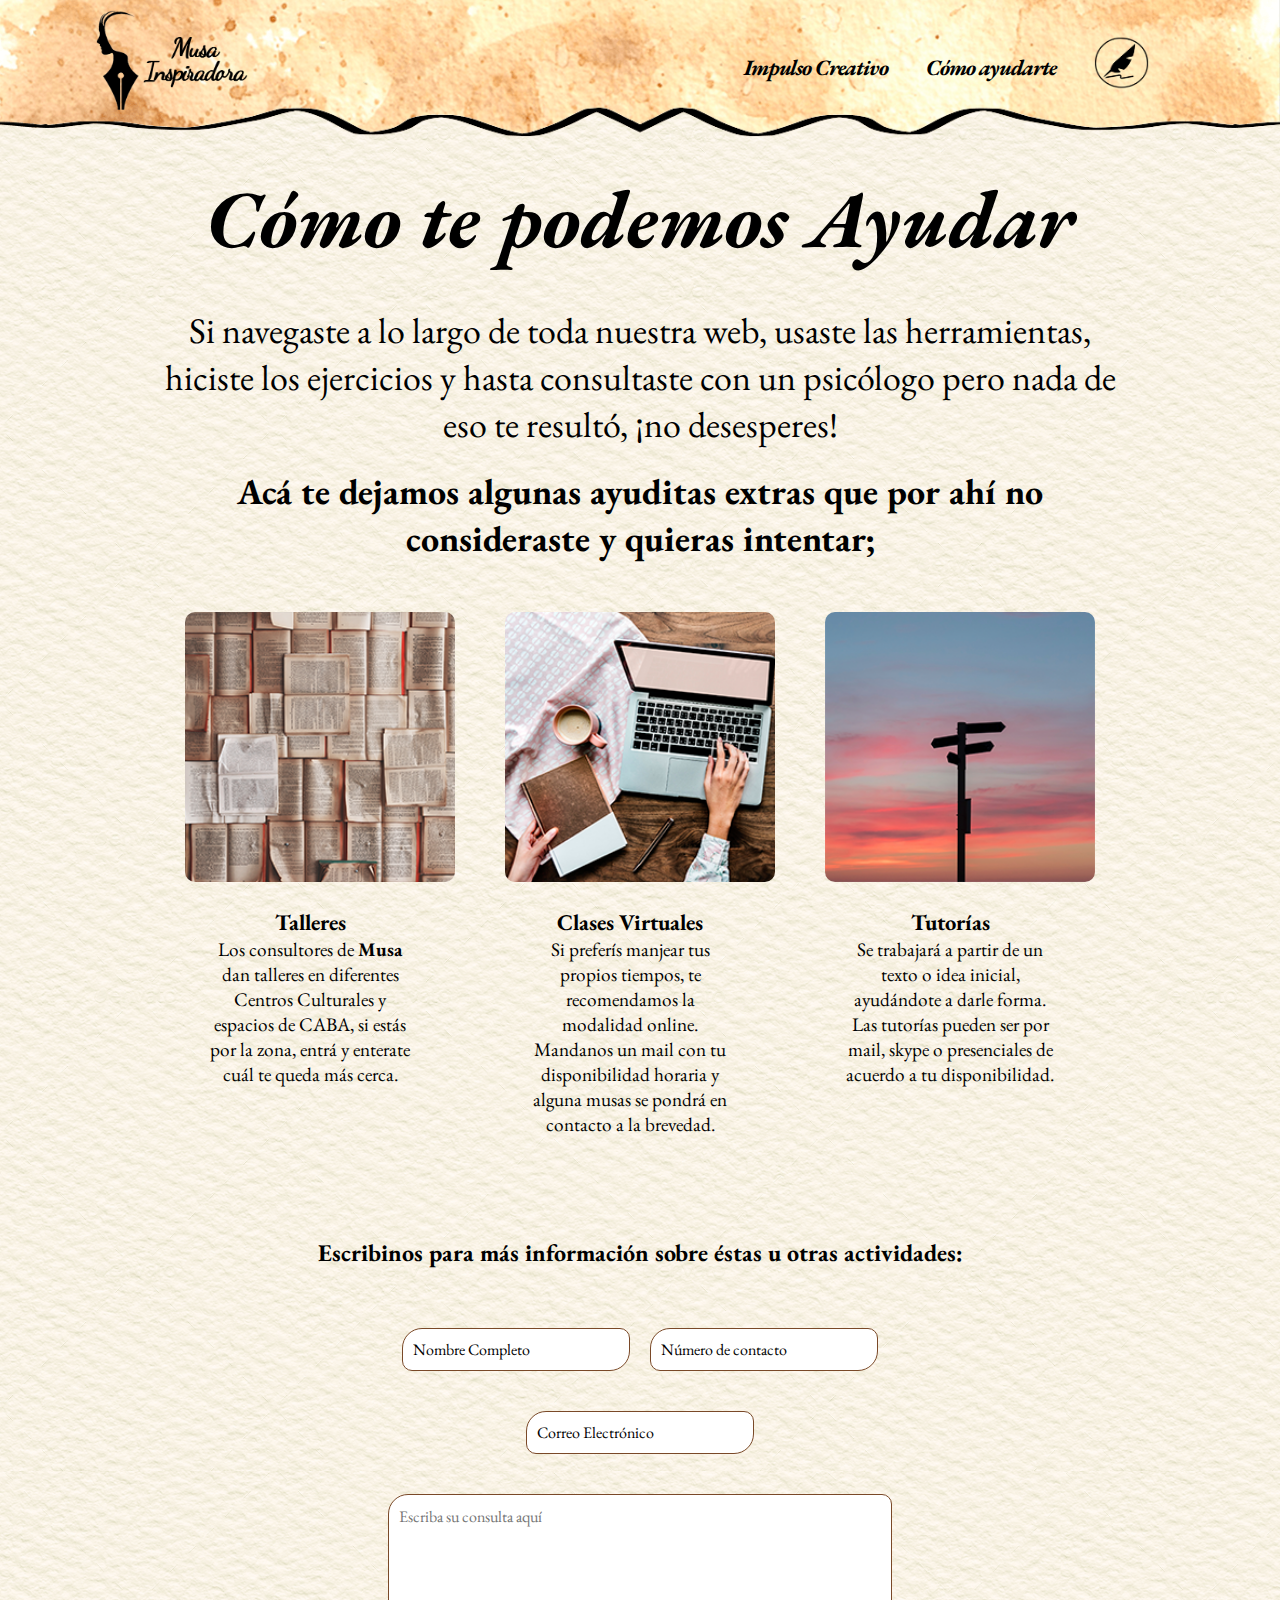
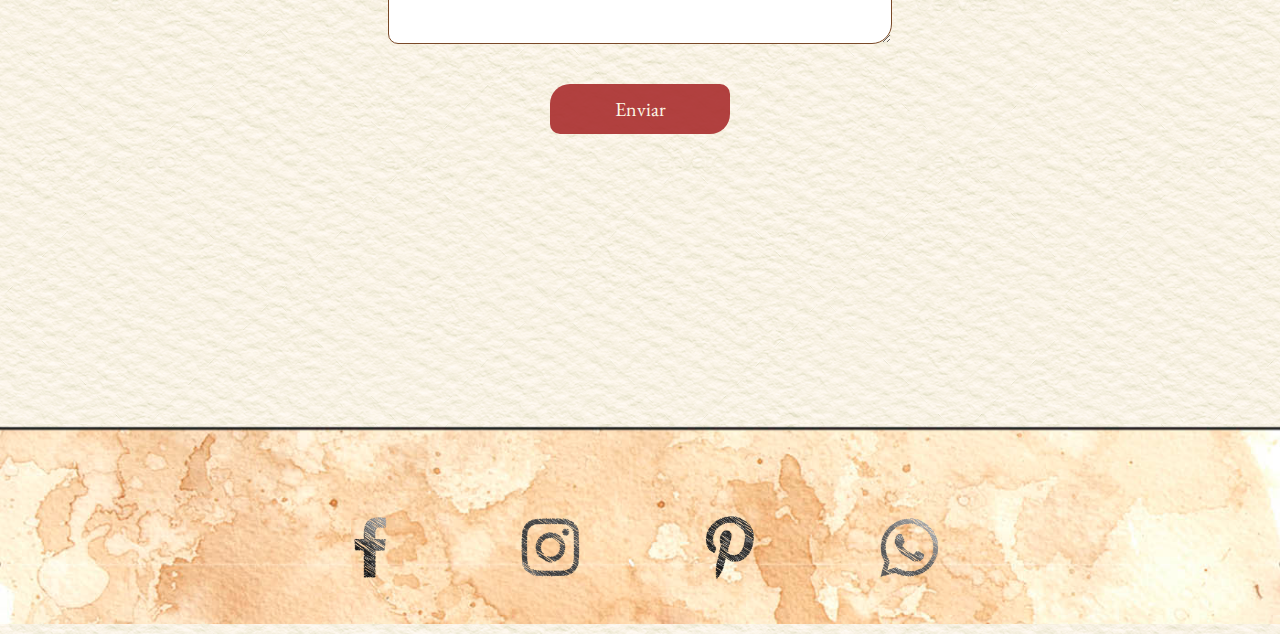
<file: htdocs/ayuda.html>
<!DOCTYPE html>
<html lang="es">
<head>
    <meta charset="UTF-8">
    <meta name="viewport" content="width=device-width, initial-scale=1.0">
    <link rel="stylesheet" href="ayuda.css">    
    <link href="https://fonts.googleapis.com/css?family=EB+Garamond:400,400i" rel="stylesheet">
    <link href="https://fonts.googleapis.com/css?family=Dancing+Script" rel="stylesheet">
    <link rel="shortcut icon" href="../material/logos e iconos/user.png">
    <title>Ayuda | Musa Inspiradora</title>
</head>
<body>
    <div class="container">
        <header>
            <a href="index.html"><img src="../MATERIAL/logos e iconos/logomusa.png" class="musa" alt="Musa Inspiradora"></a>
            <nav class="nav-menu">
                <ul>
                    <li class="nav-item desplegable"><a href="#">Impulso Creativo</a>
                        <ul class="submenu">
                            <li><a class="submenu-item" href="ejercicios.html">Ejercicios</a></li>
                            <li><a class="submenu-item" href="#">Imágenes Disparadoras</a></li>
                            <li><a class="submenu-item" href="#">Generador de Personaje</a></li>
                        </ul>
                    </li>
                    <!-- <li class="nav-item desplegable"><a href="#">Herramientas del Escritor</a>
                        <ul class="submenu">
                            <li><a href="#" class="submenu-item">Diccionario</a></li>
                            <li><a href="#" class="submenu-item">Sinónimo y Antónimos</a></li>
                            <li><a href="#" class="submenu-item">Nombres de personajes</a></li>
                            <li><a href="#" class="submenu-item">Páginas amigas</a></li>
                        </ul>
                    </li> -->
                    <!-- <li class="nav-item desplegable"><a href="#">Organizador de Ideas</a>
                        <ul class="submenu">
                            <li><a href="#" class="submenu-item">Infogramas</a></li>
                            <li><a href="#" class="submenu-item">Storyplaner</a></li>
                            <li><a href="#" class="submenu-item">Genealogía de Personaje</a></li>
                        </ul>
                    </li> -->
                    <li class="nav-item desplegable"><a href="#">Cómo ayudarte</a></li>
                    <li class="nav-item"><a "user" href="http://www.google.com"><img class="user" src="../MATERIAL/logos e iconos/user.png" alt="Ingresar"/></a></li>
                </ul>
            </nav>
        </header>
        <main>
            <section class="ayuda-texto">
                <h1>Cómo te podemos Ayudar</h1>
                <p>Si navegaste a lo largo de toda nuestra web, usaste las herramientas, hiciste los ejercicios
                    y hasta consultaste con un psicólogo pero nada de eso te resultó, ¡no desesperes!</p>
                <h2>Acá te dejamos algunas ayuditas extras que por ahí no consideraste y quieras intentar;</h2>
            </section>
           
            <section class="ayuda-items">
                <div class="ayuda-items-tipos">
                    <img src="../MATERIAL/imagenes/talleres.png" alt="Talleres">
                        <div class="ayuda-item-texto">
                        <h3>Talleres</h3>
                        <p class="ayuda-img-texto">Los consultores de <b>Musa</b> dan talleres en diferentes Centros Culturales
                        y espacios de CABA, si estás por la zona, entrá y 
                        enterate cuál te queda más cerca.</p>
                        <!-- <a href="#" class="ayuda-img-texto">Leer más</a> -->
                        </div>  
                </div>
                <div class="ayuda-items-tipos">
                    <img src="../MATERIAL/imagenes/clases.png" alt="Talleres">                   
                    <div class="ayuda-item-texto" alt="Clases Virtuales">
                        <h3>Clases Virtuales</h3>
                        <p class="ayuda-img-texto">Si preferís manjear tus propios tiempos, te recomendamos
                        la modalidad online. Mandanos un mail con tu
                        disponibilidad horaria y alguna musas se pondrá en contacto a la brevedad.
                        </p>
                        <!-- <a href="#" class="ayuda-img-texto">Leer más</a> -->
                    </div>
                </div>
                <div class="ayuda-items-tipos">
                    <img src="../MATERIAL/imagenes/tutoria.png" alt="Talleres">                   
                    <div class="ayuda-item-texto" alt="Tutorías">
                        <h3>Tutorías</h3>
                        <p class="ayuda-img-texto">Se trabajará a partir de un texto o idea inicial, ayudándote
                            a darle forma. Las tutorías pueden ser por mail, skype o presenciales
                        de acuerdo a tu disponibilidad.
                        </p>
                        <!-- <a href="#" class="ayuda-img-texto">Leer más</a> -->
                    </div>
                </div>
            </section>

            <section class="ayuda-contacto" method="get">
                <h2>Escribinos para más información sobre éstas u otras actividades:</h2>
                <form class="ayuda-contacto-form" action="formularioContacto.php">
                    <input class="form" type="text" name="nombre" value="Nombre Completo" required>
                    <input class="form" type="text" name="numero" value="Número de contacto" required>
                    <input class="form" type="email" name="mail" value="Correo Electrónico" required>
                    <textarea class="form" name="mensaje" placeholder="Escriba su consulta aquí" cols="30" rows="10" maxlength="300" required></textarea>
                    <input class="form boton" type="submit" value="Enviar">
                </form>
            </section>

        </main>
        <footer>
            <ul class="redes">
                <li><a href="#"><img src="../MATERIAL/social media/fb.png" alt="facebook"></a></li>
                <li><a href="#"><img src="../MATERIAL/social media/i.png" alt="instagram"></a></li>
                <li><a href="#"><img src="../MATERIAL/social media/p.png" alt="pinterest"></a></li>
                <li><a href="#"><img src="../MATERIAL/social media/wp.png" alt="whatsapp"></a></li>
            </ul>
            <!-- <a href="http://www.freepik.com">Designed by starline / Freepik</a> -->
        </footer>
    </div> <!-- Cierra container -->
</body>
</html>
</file>
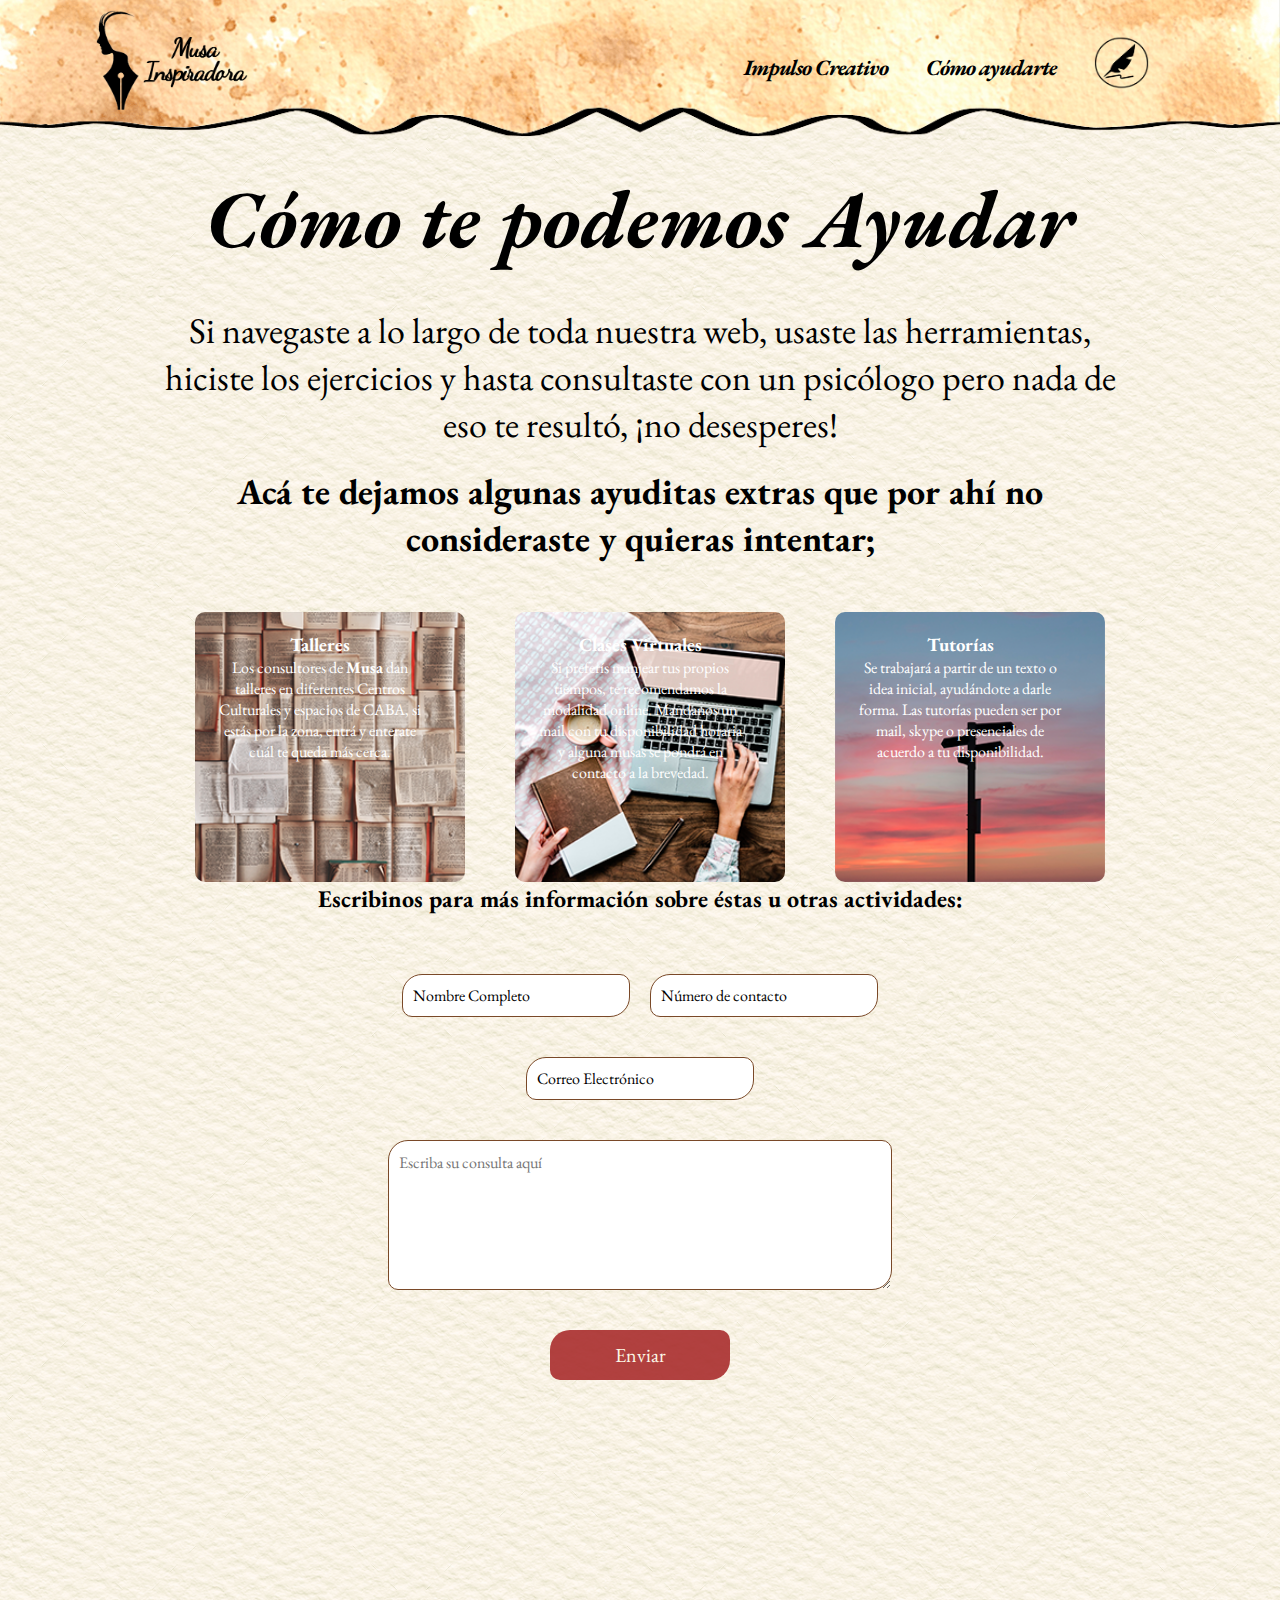
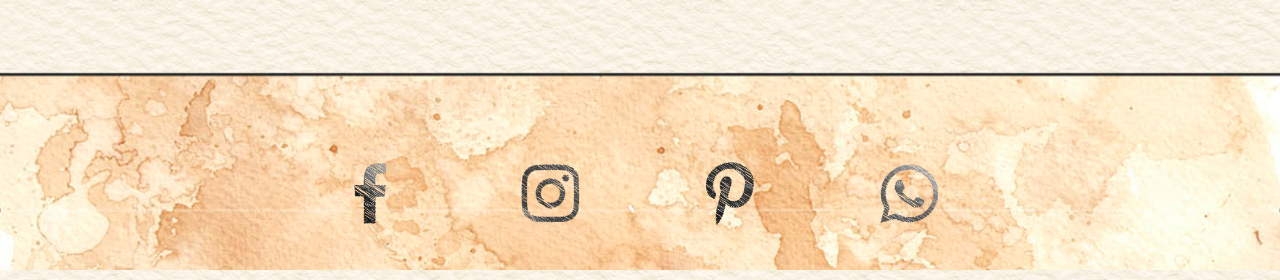
<file: html/ayuda.html>
<!DOCTYPE html>
<html lang="es">
<head>
    <meta charset="UTF-8">
    <meta name="viewport" content="width=device-width, initial-scale=1.0">
    <link rel="stylesheet" href="ayuda.css">    
    <link href="https://fonts.googleapis.com/css?family=EB+Garamond:400,400i" rel="stylesheet">
    <link href="https://fonts.googleapis.com/css?family=Dancing+Script" rel="stylesheet">
    <link rel="shortcut icon" href="../material/logos e iconos/user.png">
    <title>Ayuda | Musa Inspiradora</title>
</head>
<body>
    <div class="container">
        <header>
            <a href="index.html"><img src="../MATERIAL/logos e iconos/logomusa.png" class="musa" alt="Musa Inspiradora"></a>
            <nav class="nav-menu">
                <ul>
                    <li class="nav-item desplegable"><a href="#">Impulso Creativo</a>
                        <ul class="submenu">
                            <li><a class="submenu-item" href="ejercicios.html">Ejercicios</a></li>
                            <li><a class="submenu-item" href="#">Imágenes Disparadoras</a></li>
                            <li><a class="submenu-item" href="#">Generador de Personaje</a></li>
                        </ul>
                    </li>
                    <!-- <li class="nav-item desplegable"><a href="#">Herramientas del Escritor</a>
                        <ul class="submenu">
                            <li><a href="#" class="submenu-item">Diccionario</a></li>
                            <li><a href="#" class="submenu-item">Sinónimo y Antónimos</a></li>
                            <li><a href="#" class="submenu-item">Nombres de personajes</a></li>
                            <li><a href="#" class="submenu-item">Páginas amigas</a></li>
                        </ul>
                    </li> -->
                    <!-- <li class="nav-item desplegable"><a href="#">Organizador de Ideas</a>
                        <ul class="submenu">
                            <li><a href="#" class="submenu-item">Infogramas</a></li>
                            <li><a href="#" class="submenu-item">Storyplaner</a></li>
                            <li><a href="#" class="submenu-item">Genealogía de Personaje</a></li>
                        </ul>
                    </li> -->
                    <li class="nav-item desplegable"><a href="#">Cómo ayudarte</a></li>
                    <li class="nav-item"><a "user" href="http://www.google.com"><img class="user" src="../MATERIAL/logos e iconos/user.png" alt="Ingresar"/></a></li>
                </ul>
            </nav>
        </header>
        <main>
            <section class="ayuda-texto">
                <h1>Cómo te podemos Ayudar</h1>
                <p>Si navegaste a lo largo de toda nuestra web, usaste las herramientas, hiciste los ejercicios
                    y hasta consultaste con un psicólogo pero nada de eso te resultó, ¡no desesperes!</p>
                <h2>Acá te dejamos algunas ayuditas extras que por ahí no consideraste y quieras intentar;</h2>
            </section>
           
            <section class="ayuda-items">
                <div class="ayuda-items-tipos">
                    <img src="../MATERIAL/imagenes/talleres.png" alt="Talleres">
                        <div class="ayuda-item-texto">
                        <h3>Talleres</h3>
                        <p class="ayuda-img-texto">Los consultores de <b>Musa</b> dan talleres en diferentes Centros Culturales
                        y espacios de CABA, si estás por la zona, entrá y 
                        enterate cuál te queda más cerca.</p>
                        <!-- <a href="#" class="ayuda-img-texto">Leer más</a> -->
                        </div>  
                </div>
                <div class="ayuda-items-tipos">
                    <img src="../MATERIAL/imagenes/clases.png" alt="Talleres">                   
                    <div class="ayuda-item-texto" alt="Clases Virtuales">
                        <h3>Clases Virtuales</h3>
                        <p class="ayuda-img-texto">Si preferís manjear tus propios tiempos, te recomendamos
                        la modalidad online. Mandanos un mail con tu
                        disponibilidad horaria y alguna musas se pondrá en contacto a la brevedad.
                        </p>
                        <!-- <a href="#" class="ayuda-img-texto">Leer más</a> -->
                    </div>
                </div>
                <div class="ayuda-items-tipos">
                    <img src="../MATERIAL/imagenes/tutoria.png" alt="Talleres">                   
                    <div class="ayuda-item-texto" alt="Tutorías">
                        <h3>Tutorías</h3>
                        <p class="ayuda-img-texto">Se trabajará a partir de un texto o idea inicial, ayudándote
                            a darle forma. Las tutorías pueden ser por mail, skype o presenciales
                        de acuerdo a tu disponibilidad.
                        </p>
                        <!-- <a href="#" class="ayuda-img-texto">Leer más</a> -->
                    </div>
                </div>
            </section>

            <section class="ayuda-contacto" method="get">
                <h2>Escribinos para más información sobre éstas u otras actividades:</h2>
                <form class="ayuda-contacto-form" action="formularioContacto.php">
                    <input class="form" type="text" name="nombre" value="Nombre Completo" required>
                    <input class="form" type="text" name="numero" value="Número de contacto" required>
                    <input class="form" type="email" name="mail" value="Correo Electrónico" required>
                    <textarea class="form" name="mensaje" placeholder="Escriba su consulta aquí" cols="30" rows="10" maxlength="300" required></textarea>
                    <input class="form boton" type="submit" value="Enviar">
                </form>
            </section>

        </main>
        <footer>
            <ul class="redes">
                <li><a href="#"><img src="../MATERIAL/social media/fb.png" alt="facebook"></a></li>
                <li><a href="#"><img src="../MATERIAL/social media/i.png" alt="instagram"></a></li>
                <li><a href="#"><img src="../MATERIAL/social media/p.png" alt="pinterest"></a></li>
                <li><a href="#"><img src="../MATERIAL/social media/wp.png" alt="whatsapp"></a></li>
            </ul>
            <!-- <a href="http://www.freepik.com">Designed by starline / Freepik</a> -->
        </footer>
    </div> <!-- Cierra container -->
</body>
</html>
</file>
<file: htdocs/ayuda.css>
:root {
    --negro: #000;
    --beige: rgb(222, 159, 118);
    --marron: rgb(122, 73, 40);
    --bordo: rgb(91, 0, 16);
    --rojo: rgb(169, 44, 44);
    --papiro:#fbf6e6;
}
* { margin:0;
    padding: 0;
    -webkit-box-sizing: border-box; -moz-box-sizing: border-box; box-sizing: border-box;}
body {
    background-image: url(../MATERIAL/fondos/main.png);
    font-family: 'EB Garamond', serif;
    background-size: 100%;
    background-repeat: repeat-y;
}
.container {
    width: 100%;
    margin: auto;
    padding: 10px 0;
    /* background-color: rgba(255, 255, 255, 0.5); */
    background-image: url(../MATERIAL/fondos/nav-hoja.png);
    background-size: 100%;
    background-position-y: -25px;
    background-repeat: no-repeat;
}
/* -------------------------- 
            HEADER 
----------------------------- */
header {
    width: 85%;
    margin: auto;
    display: flex;
    justify-content: space-between;
    margin-bottom: 50px;
    font-style: italic;
}
.musa {
    max-height: 100px;
}
/*------------------ MENU ----------------*/
.nav-menu{
    position: relative;
    top: 10px;
}
.nav-menu li{
    display: inline;
    list-style: none;
    padding: 25px 0;
}
.nav-item a {
    text-decoration: none;
    font-family: 'EB Garamond', serif;
    font-size: 22px;
    font-weight: 700;
    letter-spacing: -1px;
    color: var(--negro);
    padding-bottom: 22px;
    margin-right: 35px;
    flex-grow: 1;
    flex-direction: row;
}
.nav-item a:hover{
    /* border-bottom: 2px solid var(--negro);  */
    background-image: url(../MATERIAL/hand/hover.png);
    background-size: 100%;
    background-repeat: no-repeat;
    background-position-y: bottom;
}
.user {
    max-width: 55px;
    position: relative;
    top: 15px;
}
/*------------------ SUBMENU ----------------*/
.submenu{    
    position: absolute;
    left: 0;
    max-width: 200px;
    width: 100%;
    margin: 25px 0;
    z-index: 1;
}
.desplegable{
    position: relative;
}
.submenu-item{
    display: none;
}
.desplegable:hover .submenu-item{
    display: block;
    padding: 15px 0;
    text-align: center;
    margin: auto;
    background-image: none;
}
.submenu-item:hover{
    color: var(--papiro);
    border-radius: 10px;
    background-color: var(--marron);
    opacity: .9;
}
/* -------------------------- 
            MAIN 
----------------------------- */
main{
    width: 75vw;
    margin: auto;
    margin-bottom: 30vh;
}
/*------------------ SECTION PARRAFO ----------------*/
.ayuda-texto{
    margin-bottom: 50px;
}
.ayuda-texto h1{
    font-size: 9vh;
    font-style: italic;
    text-align: center;
    margin-bottom: 4vh;
}
.ayuda-texto p, 
.ayuda-texto h2{
    font-size: 4vh;
    text-align: center;
    margin-bottom: 20px;
    color: #000;
}
.ayuda-items{
    display: flex;
    position: relative;
    justify-content: space-around;
    margin-bottom: 80px;
}
.ayuda-items img{
    width: 270px;
    border-radius: 10px;
    z-index: -1;
}
.ayuda-item-texto{
    width: 250px;
    padding: 20px;
    font-size: 1.5vw;
    color: var(--negro);
    align-self: flex-end;
    text-align: center;
}

/*------------------ SECTION FORMULARIO ----------------*/

.ayuda-contacto{
    width: 75%;
    margin: auto;
}
.ayuda-contacto h2{
    text-align: center;
    margin-bottom: 40px;
}
.ayuda-contacto-form{
    display: flex;
    flex-wrap: wrap;
    justify-content: center;
}
.form{
    margin: 20px 10px;
    border-radius: 20px 10px;
    border: 1px solid var(--marron);
    padding: 10px 10px;
    font-family: 'EB Garamond', serif;
    font-size: 16px;
}
.form:focus{
    background-color: rgba(169, 44, 44, .8); 
    color: var(--papiro);
}
.ayuda-contacto-form textarea{
    line-height: 1.5em;
    min-height: 150px;
	max-height: 150px;
	min-width: 70%;
	max-width: 70%;
}
.boton{
    width: 25%;
    font-size: 20px;
    background-color: rgba(169, 44, 44, .9); 
    color: var(--papiro);
    border: 2px solid rgba(122, 73, 40, 0);
}
.boton:hover,
.boton:focus{
    background-color: rgba(169, 44, 44, .20); 
    color: var(--bordo);
    border: 2px solid rgba(122, 73, 40, 1);   
    transition: .5s ease-out; 
}


/* -------------------------- 
            FOOTER 
----------------------------- */
footer{
    background-image: url(../MATERIAL/fondos/bottom.png);
    background-size: cover;
    height: 200px;
    text-align: center;
}
.redes{
    position: relative;
    top: 75px;
}
.redes img {
    width: 6%;
    margin: 10px 50px;
}
.redes li {
    display: inline;
    list-style: none;
}
.redes a{
    filter: grayscale(1);
    transition: .5s;
}
.redes a:hover{
    filter: grayscale(0);
}
</file>
<file: html/ayuda.css>
:root {
    --negro: #000;
    --beige: rgb(222, 159, 118);
    --marron: rgb(122, 73, 40);
    --bordo: rgb(91, 0, 16);
    --rojo: rgb(169, 44, 44);
    --papiro:#fbf6e6;
}
* { margin:0;
    padding: 0;
    -webkit-box-sizing: border-box; -moz-box-sizing: border-box; box-sizing: border-box;}
body {
    background-image: url(../MATERIAL/fondos/main.png);
    font-family: 'EB Garamond', serif;
    background-size: 100%;
    background-repeat: repeat-y;
}
.container {
    width: 100%;
    margin: auto;
    padding: 10px 0;
    /* background-color: rgba(255, 255, 255, 0.5); */
    background-image: url(../MATERIAL/fondos/nav-hoja.png);
    background-size: 100%;
    background-position-y: -25px;
    background-repeat: no-repeat;
}
/* -------------------------- 
            HEADER 
----------------------------- */
header {
    width: 85%;
    margin: auto;
    display: flex;
    justify-content: space-between;
    margin-bottom: 50px;
    font-style: italic;
}
.musa {
    max-height: 100px;
}
/*------------------ MENU ----------------*/
.nav-menu{
    position: relative;
    top: 10px;
}
.nav-menu li{
    display: inline;
    list-style: none;
    padding: 25px 0;
}
.nav-item a {
    text-decoration: none;
    font-family: 'EB Garamond', serif;
    font-size: 22px;
    font-weight: 700;
    letter-spacing: -1px;
    color: var(--negro);
    padding-bottom: 22px;
    margin-right: 35px;
    flex-grow: 1;
    flex-direction: row;
}
.nav-item a:hover{
    /* border-bottom: 2px solid var(--negro);  */
    background-image: url(../MATERIAL/hand/hover.png);
    background-size: 100%;
    background-repeat: no-repeat;
    background-position-y: bottom;
}
.user {
    max-width: 55px;
    position: relative;
    top: 15px;
}
/*------------------ SUBMENU ----------------*/
.submenu{    
    position: absolute;
    left: 0;
    max-width: 200px;
    width: 100%;
    margin: 25px 0;
    z-index: 1;
}
.desplegable{
    position: relative;
}
.submenu-item{
    display: none;
}
.desplegable:hover .submenu-item{
    display: block;
    padding: 15px 0;
    text-align: center;
    margin: auto;
    background-image: none;
}
.submenu-item:hover{
    color: var(--papiro);
    border-radius: 10px;
    background-color: var(--marron);
    opacity: .9;
}
/* -------------------------- 
            MAIN 
----------------------------- */
main{
    width: 75vw;
    margin: auto;
    margin-bottom: 30vh;
}
/*------------------ SECTION PARRAFO ----------------*/
.ayuda-texto{
    margin-bottom: 50px;
}
.ayuda-texto h1{
    font-size: 9vh;
    font-style: italic;
    text-align: center;
    margin-bottom: 4vh;
}
.ayuda-texto p, 
.ayuda-texto h2{
    font-size: 4vh;
    text-align: center;
    margin-bottom: 20px;
}
.ayuda-items{
    display: flex;
    position: relative;
    justify-content: space-around;
    margin-bottom: 80px;
}
.ayuda-items img{
    width: 270px;
    position: absolute;
    border-radius: 10px;
    z-index: -1;
}
.ayuda-item-texto{
    width: 250px;
    padding: 20px;
    color: white;
    align-self: flex-end;
    text-align: center;
}

/*------------------ SECTION FORMULARIO ----------------*/

.ayuda-contacto{
    width: 75%;
    margin: auto;
}
.ayuda-contacto h2{
    text-align: center;
    margin-bottom: 40px;
}
.ayuda-contacto-form{
    display: flex;
    flex-wrap: wrap;
    justify-content: center;
}
.form{
    margin: 20px 10px;
    border-radius: 20px 10px;
    border: 1px solid var(--marron);
    padding: 10px 10px;
    font-family: 'EB Garamond', serif;
    font-size: 16px;
}
.form:focus{
    background-color: rgba(169, 44, 44, .8); 
    color: var(--papiro);
}
.ayuda-contacto-form textarea{
    line-height: 1.5em;
    min-height: 150px;
	max-height: 150px;
	min-width: 70%;
	max-width: 70%;
}
.boton{
    width: 25%;
    font-size: 20px;
    background-color: rgba(169, 44, 44, .9); 
    color: var(--papiro);
    border: 2px solid rgba(122, 73, 40, 0);
}
.boton:hover,
.boton:focus{
    background-color: rgba(169, 44, 44, .20); 
    color: var(--bordo);
    border: 2px solid rgba(122, 73, 40, 1);   
    transition: .5s ease-out; 
}


/* -------------------------- 
            FOOTER 
----------------------------- */
footer{
    background-image: url(../MATERIAL/fondos/bottom.png);
    background-size: cover;
    height: 200px;
    text-align: center;
}
.redes{
    position: relative;
    top: 75px;
}
.redes img {
    width: 6%;
    margin: 10px 50px;
}
.redes li {
    display: inline;
    list-style: none;
}
.redes a{
    filter: grayscale(1);
    transition: .5s;
}
.redes a:hover{
    filter: grayscale(0);
}
</file>
